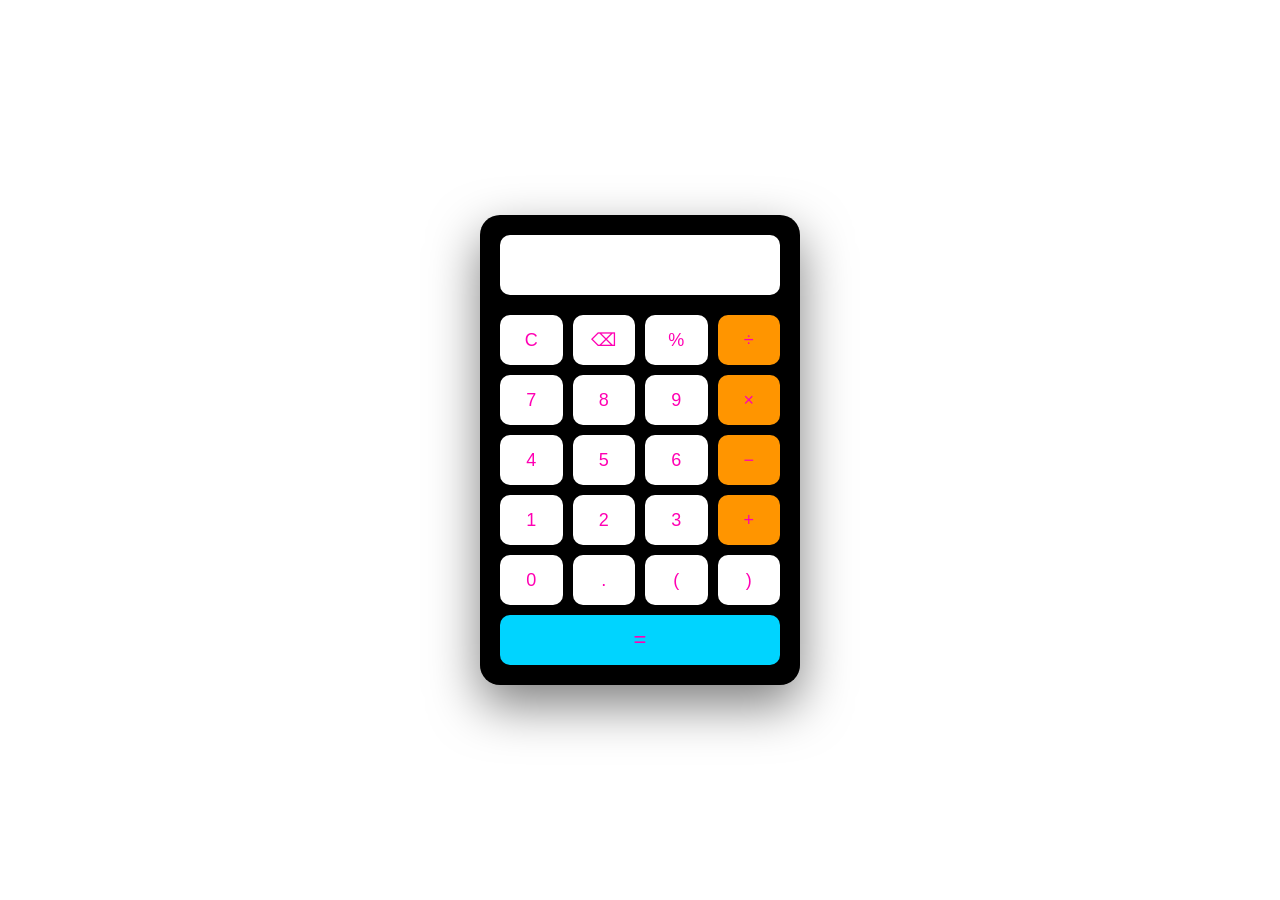
<file: calculadora-moderna/index.html>
<!DOCTYPE html>
<html lang="pt-br">

<head>

<meta charset="UTF-8">
<meta name="viewport" content="width=device-width, initial-scale=1.0">

<title>ModernCalc</title>

<link rel="stylesheet" href="style.css">

</head>

<body>

<div class="calculator">

<div class="display">
<input id="resultado" readonly>
</div>

<div class="botoes">

<button onclick="limpar()">C</button>
<button onclick="apagar()">⌫</button>
<button onclick="inserir('%')">%</button>
<button class="operador" onclick="inserir('/')">÷</button>

<button onclick="inserir('7')">7</button>
<button onclick="inserir('8')">8</button>
<button onclick="inserir('9')">9</button>
<button class="operador" onclick="inserir('*')">×</button>

<button onclick="inserir('4')">4</button>
<button onclick="inserir('5')">5</button>
<button onclick="inserir('6')">6</button>
<button class="operador" onclick="inserir('-')">−</button>

<button onclick="inserir('1')">1</button>
<button onclick="inserir('2')">2</button>
<button onclick="inserir('3')">3</button>
<button class="operador" onclick="inserir('+')">+</button>

<button onclick="inserir('0')">0</button>
<button onclick="inserir('.')">.</button>
<button onclick="inserir('(')">(</button>
<button onclick="inserir(')')">)</button>

<button class="igual" onclick="calcular()">=</button>

</div>

</div>

<script src="script.js"></script>

</body>
</html>
</file>
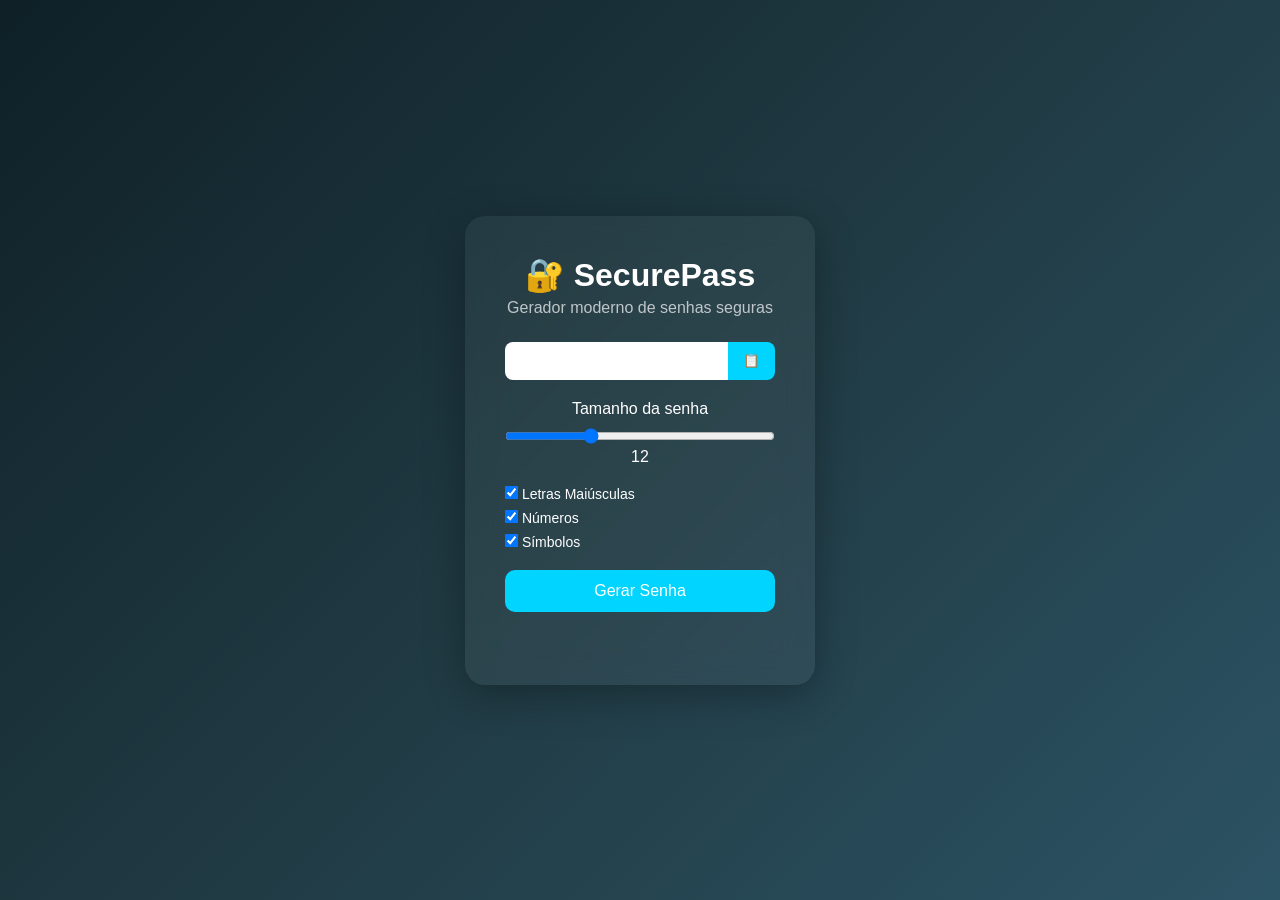
<file: gerador-de-senha/index.html>
<!DOCTYPE html>
<html lang="pt-br">

<head>

<meta charset="UTF-8">
<meta name="viewport" content="width=device-width, initial-scale=1.0">

<title>SecurePass | Gerador de Senhas</title>

<link rel="stylesheet" href="style.css">

</head>

<body>

<div class="container">

<h1>🔐 SecurePass</h1>
<p class="subtitle">Gerador moderno de senhas seguras</p>

<div class="senha-box">

<input id="senha" readonly>

<button id="copiar">📋</button>

</div>


<div class="config">

<label>Tamanho da senha</label>

<input type="range" min="4" max="30" value="12" id="tamanho">

<span id="valorTamanho">12</span>

</div>


<div class="opcoes">

<label><input type="checkbox" id="maiusculas" checked> Letras Maiúsculas</label>

<label><input type="checkbox" id="numeros" checked> Números</label>

<label><input type="checkbox" id="simbolos" checked> Símbolos</label>

</div>


<button id="gerar">Gerar Senha</button>

<div class="forca">

<div id="barra"></div>

<p id="nivel"></p>

</div>

</div>

<script src="script.js"></script>

</body>
</html>
</file>
<file: calculadora-moderna/style.css>
*{
margin:0;
padding:0;
box-sizing:border-box;
font-family:Segoe UI, sans-serif;
}

body{

height:100vh;
display:flex;
justify-content:center;
align-items:center;

background-image:url("https://images.pexels.com/photos/1931155/pexels-photo-1931155.jpeg");
background-size:cover;
background-position:center 250vh;

}

.calculator{

width:320px;

background:rgb(0, 0, 0);

backdrop-filter:blur(15px);

border-radius:20px;

padding:20px;

box-shadow:0 20px 50px rgba(0, 0, 0, 0.5);

}

.display{

margin-bottom:20px;

}

.display input{

width:100%;

height:60px;

border:none;

border-radius:10px;

font-size:26px;

text-align:right;

padding:10px;

background:rgb(255, 255, 255);

color:rgb(255, 0, 179);

}

.botoes{

display:grid;

grid-template-columns:repeat(4,1fr);

gap:10px;

}

button{

height:50px;

border:none;

border-radius:10px;

font-size:18px;

cursor:pointer;

background:rgb(255, 255, 255);

color:rgb(255, 0, 179);

transition:0.2s;

}

button:hover{

transform:scale(1.08);

background:rgba(255,255,255,0.4);

}

.operador{

background:#ff9500;

}

.operador:hover{

background:#ffa733;

}

.igual{

grid-column:span 4;

background:#00d4ff;

font-size:22px;

}

.igual:hover{

background:#22e1ff;

}
</file>
<file: gerador-de-senha/style.css>
*{
margin:0;
padding:0;
box-sizing:border-box;
font-family:Segoe UI, sans-serif;
}

body{

height:100vh;
display:flex;
justify-content:center;
align-items:center;

background:linear-gradient(135deg,#0f2027,#203a43,#2c5364);

color:white;

}

.container{

background:rgba(255,255,255,0.05);

backdrop-filter:blur(15px);

padding:40px;

border-radius:20px;

width:350px;

text-align:center;

box-shadow:0 10px 40px rgba(0,0,0,0.3);

}

h1{

margin-bottom:5px;

}

.subtitle{

opacity:0.7;
margin-bottom:25px;

}

.senha-box{

display:flex;

margin-bottom:20px;

}

.senha-box input{

flex:1;

padding:10px;

border:none;

border-radius:8px 0 0 8px;

font-size:16px;

}

.senha-box button{

padding:10px 15px;

border:none;

background:#00d4ff;

color:white;

border-radius:0 8px 8px 0;

cursor:pointer;

}

.config{

margin-bottom:20px;

}

.config input{

width:100%;

margin-top:10px;

}

.opcoes{

text-align:left;

margin-bottom:20px;

}

.opcoes label{

display:block;

margin-bottom:8px;

font-size:14px;

}

#gerar{

width:100%;

padding:12px;

border:none;

background:#00d4ff;

color:white;

font-size:16px;

border-radius:10px;

cursor:pointer;

transition:0.3s;

}

#gerar:hover{

transform:scale(1.05);

}

.forca{

margin-top:20px;

}

#barra{

height:8px;

width:0%;

background:red;

border-radius:10px;

margin-bottom:5px;

transition:0.4s;

}
</file>
